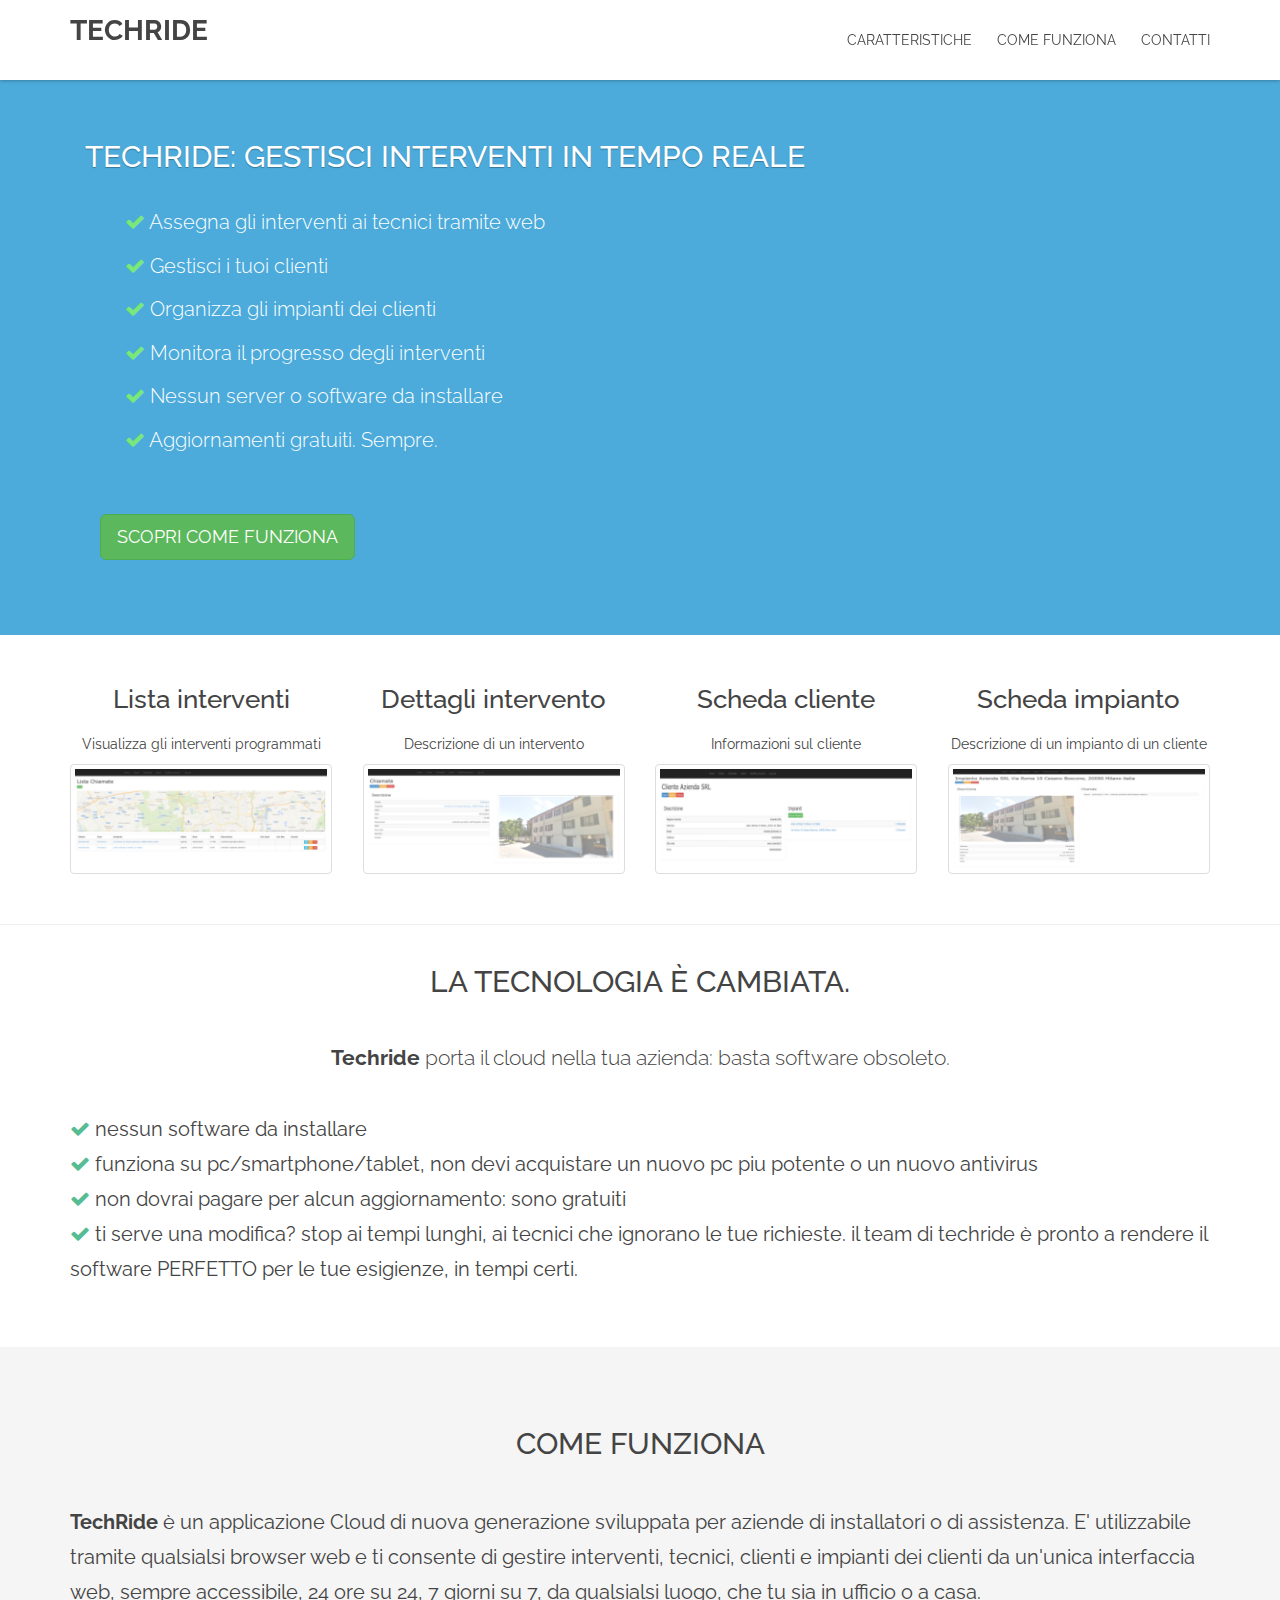
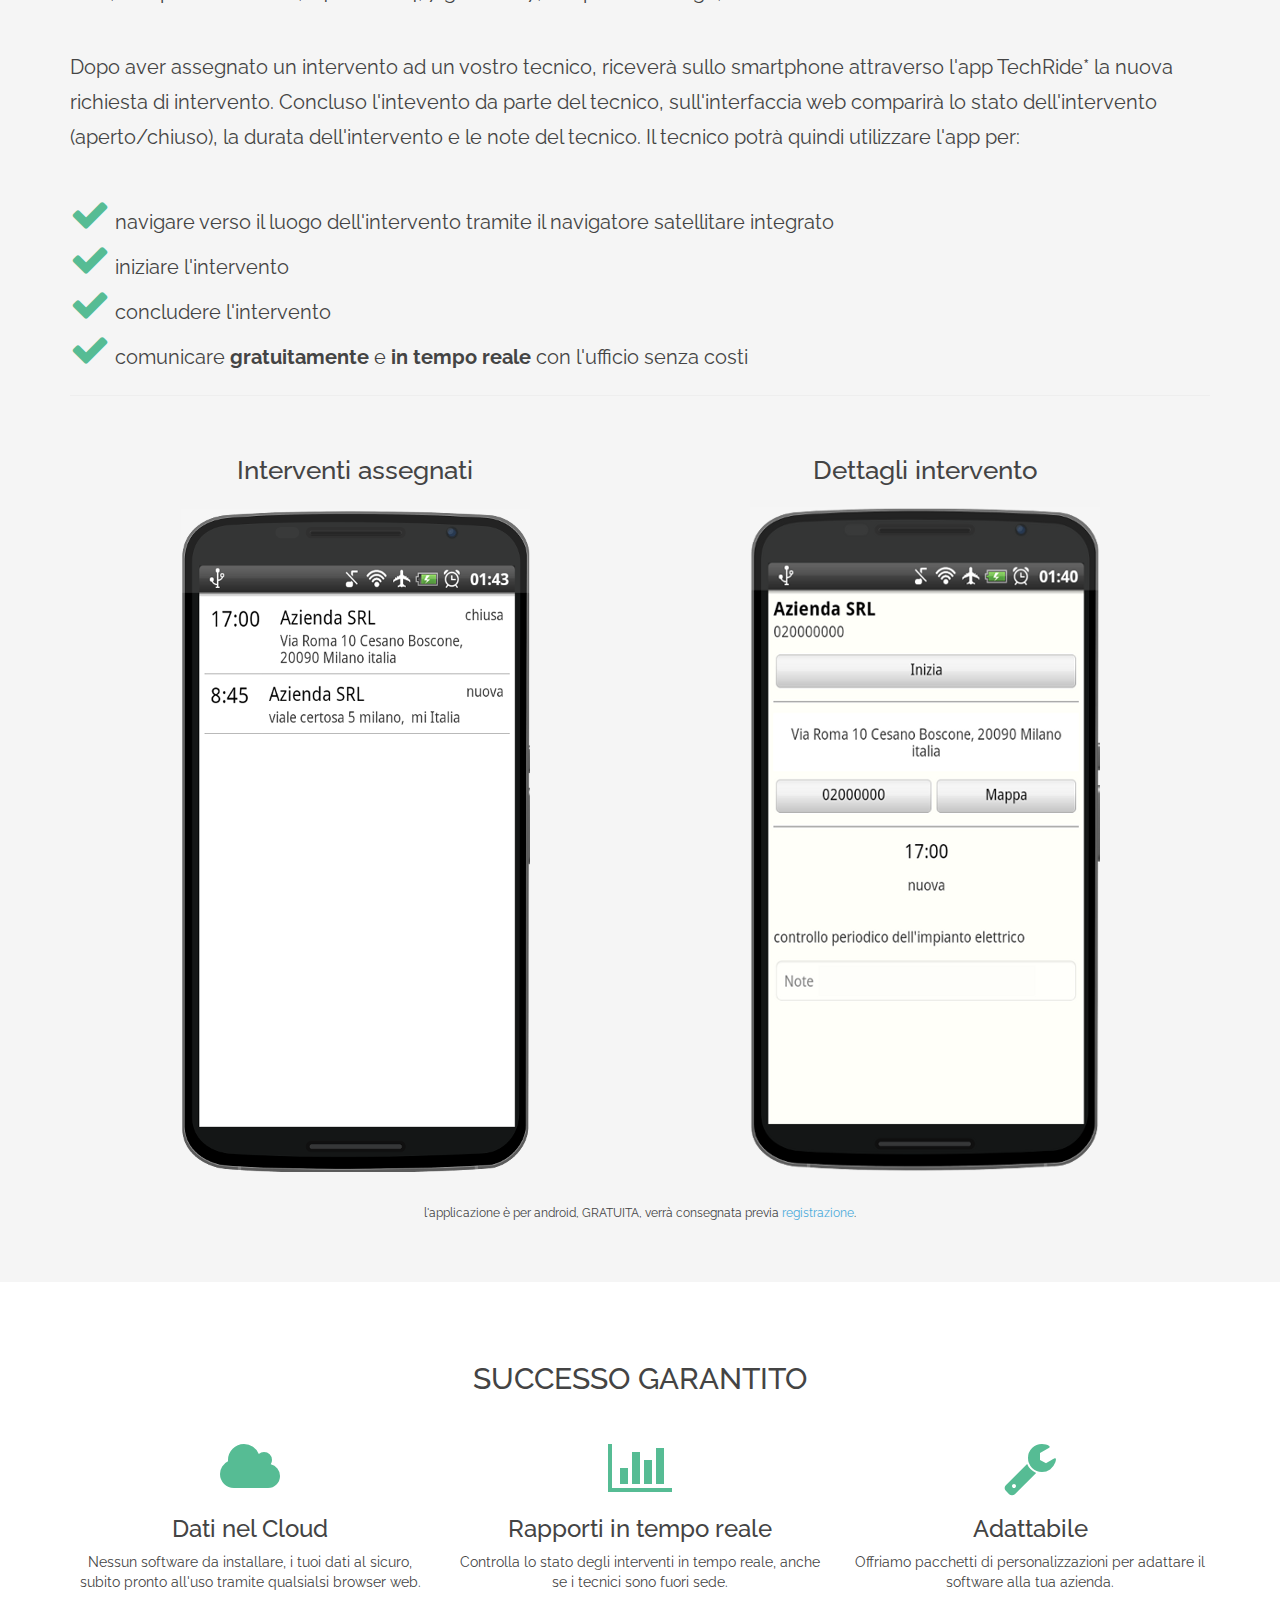
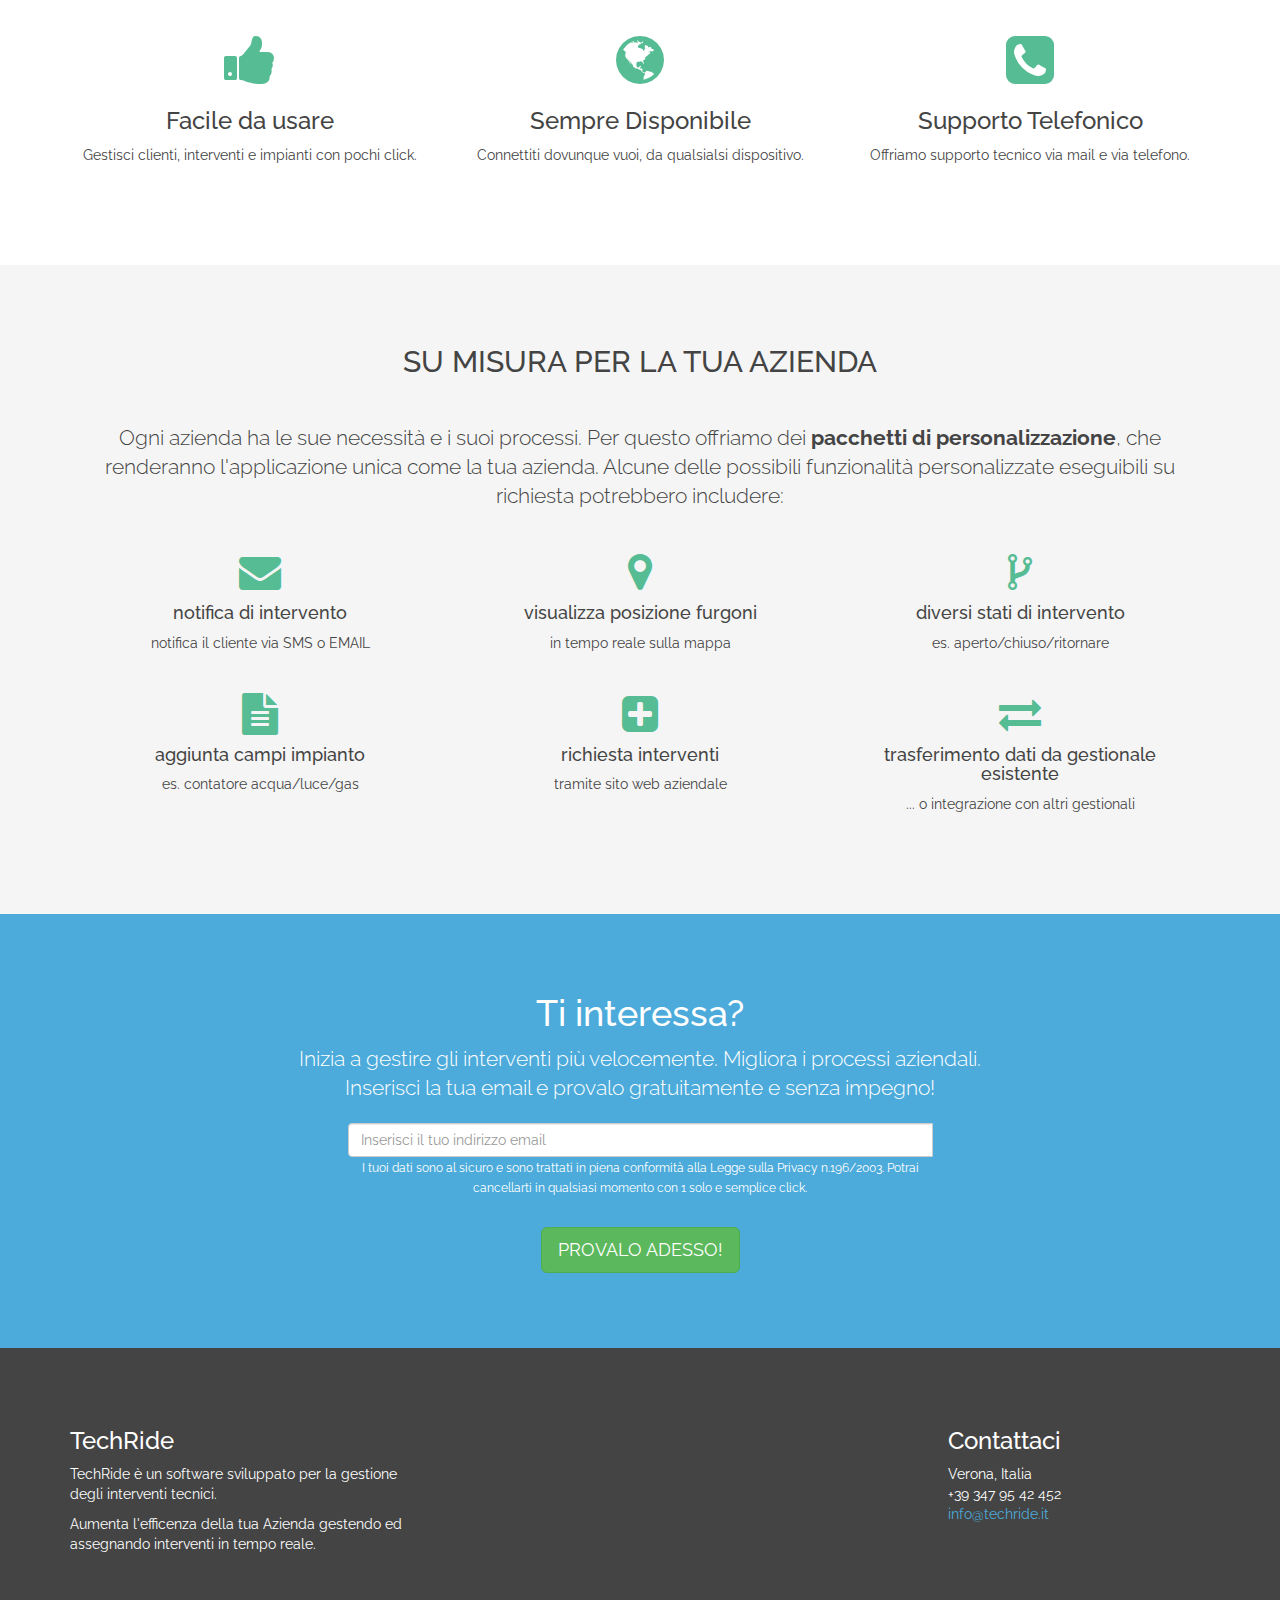
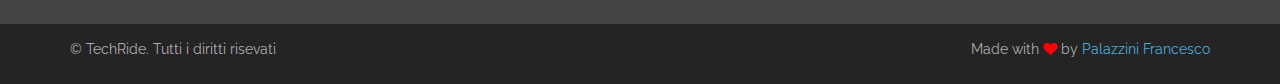
<file: index.html>
<!DOCTYPE html>
<html>
<head>
  <title>TechRide - software per installatori e tecnici</title>
  <!-- Meta -->
  <meta charset="utf-8">
  <meta name="viewport" content="width=device-width, initial-scale=1.0">
  <meta name="keywords" content="programma assistenze, programma gestione interventi, gestione interventi, gestione tecnici, programma gestione clienti, gestionale interventi">
  <meta name="description" content="Hai un'attivit&agrave; di assistenza tecnica o impiantistica? Sei un installatore? Techride &egrave; un software cloud per la gestione degli interventi tecnici e dei tuoi clienti.">
  <link rel="shortcut icon" href="favicon.ico">
  <link href='http://fonts.googleapis.com/css?family=Raleway' rel='stylesheet' type='text/css'>

  <link rel="stylesheet" href="https://maxcdn.bootstrapcdn.com/bootstrap/3.3.1/css/bootstrap.min.css">
  <script src="//oss.maxcdn.com/jquery/1.11.2/jquery.min.js"></script>
  <script src="//maxcdn.bootstrapcdn.com/bootstrap/3.3.1/js/bootstrap.min.js"></script>

  <!-- Plugins CSS -->

  <link href="assets/style.css" rel="stylesheet">
  <!--[if lt IE 9]>
  <script src="https://oss.maxcdn.com/libs/html5shiv/3.7.0/html5shiv.js"></script>
  <script src="https://oss.maxcdn.com/libs/respond.js/1.4.2/respond.min.js"></script>
  <![endif]-->

  <link href="assets/cookiecuttr.css" rel="stylesheet">
  <link href="assets/ekko-lightbox.min.css" rel="stylesheet">
  <link href="//maxcdn.bootstrapcdn.com/font-awesome/4.2.0/css/font-awesome.min.css" rel="stylesheet">
</head>

<body>
  <header class="header navbar-fixed-top">
    <div class="container">
      <h1 class="logo pull-left">
        <a href="/">
          <span class="logo-title">TechRide</span>
        </a>
      </h1>
      <nav class="main-nav navbar-right" role="navigation">
        <div class="navbar-header">
          <button class="navbar-toggle" type="button" data-toggle="collapse" data-target="#navbar-collapse">
            <span class="sr-only">Toggle navigation</span>
            <span class="icon-bar"></span>
            <span class="icon-bar"></span>
            <span class="icon-bar"></span>
          </button>
        </div>
        <div class="navbar-collapse collapse" id="navbar-collapse">
          <ul class="nav navbar-nav">
            <li class="active nav-item sr-only"><a class="scrollto" href="/">Home</a></li>
            <li class="nav-item"><a class="scrollto" href="#features">Caratteristiche</a></li>
            <li class="nav-item"><a class="scrollto" href="#how-it-works">Come funziona</a></li>
            <li class="nav-item last"><a class="scrollto" href="#contact">Contatti</a></li>
          </ul>
        </div>
      </nav>
    </div>
  </header>

  <section class="promo promo-top section">
    <div class="container">
      <div class="row">
        <div class="overview col-md-8 col-sm-12 col-xs-12">
          <h2 class="title">TechRide: gestisci interventi in tempo reale</h2>
          <ul class="summary">
            <li><i class="fa fa-check"></i> Assegna gli interventi ai tecnici tramite web</li>
            <li><i class="fa fa-check"></i> Gestisci i tuoi clienti</li>
            <li><i class="fa fa-check"></i> Organizza gli impianti dei clienti</li>
            <li><i class="fa fa-check"></i> Monitora il progresso degli interventi</li>
            <li><i class="fa fa-check"></i> Nessun server o software da installare</li>
            <li><i class="fa fa-check"></i> Aggiornamenti gratuiti. Sempre.</li>
          </ul>
          <div class="col-md-12">
            <a class="btn btn-lg btn-success" href="#how-it-works">SCOPRI COME FUNZIONA</a>
            <!--ul class="btn-group list-inline">
                              <li class="ios-btn"><a href="#">Download from the App Store</a></li>
                              <li class="android-btn"><a href="#">Get it from Google Play</a></li>
                          </ul-->
          </div>
        </div>
      </div>
    </div>
  </section><!--//promo-->

  <section id="screenshots" class="container gallery">
    <div class="row text-center margin-top screenshot">
      <div class="col-md-3 col-xs-6">
        <h4>Lista interventi</h4>
        <p>
          Visualizza gli interventi programmati
        </p>
        <a href="/screenshots/lista_chiamate.png" data-toggle="lightbox" data-title="Visualizza gli interventi programmati" data-footer="Lista interventi programmati." data-remote="screenshots/lista_chiamate.png" data-gallery="screenshots-gallery">
          <img src="screenshots/thumb_lista_chiamate.png" class="img-thumbnail img-responsive"  />
        </a>
      </div>

      <div class="col-md-3 col-xs-6">
        <h4>Dettagli intervento</h4>
        <p>
          Descrizione di un intervento
        </p>
        <a href="screenshots/descrizione_chiamata.png" data-toggle="lightbox" data-title="Dettagli intervento" data-footer="Lista interventi programmati. Da questa schermata si possono vedere a chi &egrave; assegnato, la data e ora dell'appuntamento. Il campo note, inizio, fine e durata verr&agrave; compilato automaticamente dall'app nello smartphone del tecnico." data-remote="screenshots/descrizione_chiamata.png" data-gallery="screenshots-gallery">
          <img src="screenshots/thumb_descrizione_chiamata.png" class="img-thumbnail img-responsive" />
        </a>
      </div>

      <div class="col-md-3 col-xs-6">
        <h4>Scheda cliente</h4>
        <p>
          Informazioni sul cliente
        </p>
        <a href="screenshots/pagina_cliente.png" data-toggle="lightbox" data-title="Scheda cliente" data-footer="Informazioni sul cliente, inclusi gli impianti del cliente. Con pochi click si possono visualizzare dettagli su interventi, clienti e impianti." data-remote="screenshots/pagina_cliente.png"  data-gallery="screenshots-gallery">
          <img src="screenshots/thumb_pagina_cliente.png" class="img-thumbnail img-responsive" />
        </a>
      </div>

      <div class="col-md-3 col-xs-6">
        <h4>Scheda impianto</h4>
        <p>
          Descrizione di un impianto di un cliente
        </p>
        <a href="screenshots/storico_chiamate_impianto.png" data-toggle="lightbox" data-title="Scheda impianto" data-footer="Visualizza le informazioni sull'impianto del cliente." data-remote="screenshots/storico_chiamate_impianto.png"  data-gallery="screenshots-gallery">
          <img src="screenshots/thumb_storico_chiamate_impianto.png" class="img-thumbnail img-responsive" />
        </a>
      </div>
    </div> <!-- /screenshot row -->
  </section>

  <hr />

  <section id="intro" class="margin-bottom">
    <div class="container">
      <div class="row">
        <div class="col-md-12">
          <h2 class="text-center">La tecnologia &egrave; cambiata.</h2>
          <p class="lead text-center"><b>Techride</b> porta il cloud nella tua azienda: basta software obsoleto.</p>

          <ul class="list-unstyled big-font">
            <li><i class="fa fa-check"></i> nessun software da installare</li>
            <li><i class="fa fa-check"></i> funziona su pc/smartphone/tablet, non devi acquistare un nuovo pc piu potente o un nuovo antivirus</li>
            <li><i class="fa fa-check"></i> non dovrai pagare per alcun aggiornamento: sono gratuiti</li>
            <li><i class="fa fa-check"></i> ti serve una modifica? stop ai tempi lunghi, ai tecnici che ignorano le tue richieste. il team di techride è pronto a rendere il software PERFETTO per le tue esigienze, in tempi certi.</li>
          </ul>


        </p>
      </div>
    </div>

  </div>
  </section>


  <section id="how-it-works" class="grey-bck big-margins">
    <div class="container">
      <div class="row text-center">
        <h2>Come Funziona</h2>
      </div>

      <div class="row screenshot gallery">
        <div class="col-md-12">
          <p class="big-font">
          <strong>TechRide</strong> &egrave; un applicazione Cloud di nuova generazione sviluppata per aziende di installatori o di assistenza. E' utilizzabile tramite qualsialsi browser web e ti consente di gestire interventi, tecnici, clienti e impianti dei clienti da un'unica interfaccia web,
          sempre accessibile, 24 ore su 24, 7 giorni su 7, da qualsialsi luogo, che tu sia in ufficio o a casa.
          </p>
        </div>

        <div class="col-md-12 margin-top">

          <p class="big-font">
          Dopo aver assegnato un intervento ad un vostro tecnico, ricever&agrave; sullo smartphone attraverso l'app TechRide* la nuova richiesta di intervento.
          Concluso l'intevento da parte del tecnico, sull'interfaccia web comparir&agrave; lo stato dell'intervento (aperto/chiuso), la durata dell'intervento e le note del tecnico.
          Il tecnico potr&agrave; quindi utilizzare l'app per:
          </p>


          <ul class="list-unstyled big-font">
            <li>
            <i class="fa fa-2x fa-check"></i> navigare verso il luogo dell'intervento tramite il navigatore satellitare integrato
            </li>

            <li>
            <i class="fa fa-2x fa-check"></i> iniziare l'intervento
            </li>

            <li>
            <i class="fa fa-2x fa-check"></i> concludere l'intervento
            </li>

            <li>
            <i class="fa fa-2x fa-check"></i> comunicare <strong>gratuitamente</strong> e <strong>in tempo reale</strong> con l'ufficio senza costi
            </li>

          </ul>

          <hr />

          <div class="col-md-4 col-md-offset-1 text-center margin-top">
            <h4>Interventi assegnati</h4>
            <a href="screenshots/app/app_after_lista_chiamate.png" data-toggle="lightbox" data-title="Interventi assegnati" data-remote="screenshots/app/app_after_lista_chiamate.png"  data-gallery="screenshots-gallery">
              <img src="screenshots/app/app_after_lista_chiamate.png" class="" />
            </a>
          </div>

          <div class="col-md-4 col-md-offset-2 text-center margin-top">
            <h4>Dettagli intervento</h4>
            <a href="screenshots/app/app_descrizione_chiamata.png" data-toggle="lightbox" data-title="Dettagli intervento" data-footer="Il tecnico potr&agrave; iniziare l'intervento. L'app invier&agrave; le informazioni inserite al servizio web in tempo reale." data-remote="screenshots/app/app_descrizione_chiamata.png"  data-gallery="screenshots-gallery">
              <img src="screenshots/app/app_descrizione_chiamata.png" class="" />
            </a>
          </div>

        </div> <!-- /md-12 -->

        <div class="col-md-12 margin-top text-center">
          <small>l'applicazione &egrave; per android, GRATUITA, verr&agrave; consegnata previa <a href="#call-to-action">registrazione</a>.</small>
        </div>
      </div>

    </div>
  </section>

  <section id="features" class="big-margins">
    <div class="container">
      <div class="row text-center">
        <h2>Successo Garantito</h2>

        <div class="col-lg-4">
          <i class="fa fa-4x fa-cloud"></i>
          <h3>Dati nel Cloud</h3>
          <p>Nessun software da installare, i tuoi dati al sicuro, subito pronto all'uso tramite qualsialsi browser web.</p>
        </div>
        <div class="col-lg-4">
          <i class="fa fa-4x fa-bar-chart"></i>
          <h3>Rapporti in tempo reale</h3>
          <p>Controlla lo stato degli interventi in tempo reale, anche se i tecnici sono fuori sede.</p>
        </div>
        <div class="col-lg-4">
          <i class="fa fa-4x fa-wrench"></i>
          <h3>Adattabile</h3>
          <p>Offriamo pacchetti di personalizzazioni per adattare il software alla tua azienda.</p>
        </div>
        <div class="col-lg-4">
          <i class="fa fa-4x fa-thumbs-up"></i>
          <h3>Facile da usare</h3>
          <p>Gestisci clienti, interventi e impianti con pochi click.</p>
        </div>
        <div class="col-lg-4">
          <i class="fa fa-4x fa-globe"></i>
          <h3>Sempre Disponibile</h3>
          <p>Connettiti dovunque vuoi, da qualsialsi dispositivo.</p>
        </div>
        <div class="col-md-4">
          <i class="fa fa-4x fa-phone-square"></i>
          <h3>Supporto Telefonico</h3>
          <p>Offriamo supporto tecnico via mail e via telefono.</p>
        </div>
      </div> <!-- /row -->

    </div> <!-- /container -->
  </div>
  </section>

  <section id="customization" class="section bg-blue-pattern white-text big-margins grey-bck">
    <div class="container">
      <div class="row text-center">
        <div class="col-lg-12">
          <div class="headline">
            <h2>Su misura per la tua Azienda</h2>
            <p class="lead">
              Ogni azienda ha le sue necessit&agrave; e i suoi processi.
              Per questo offriamo dei <strong>pacchetti di personalizzazione</strong>, che renderanno l'applicazione unica come la tua azienda.
              Alcune delle possibili funzionalit&agrave; personalizzate eseguibili su richiesta potrebbero includere:
            </p>
            <div class="col-md-4 col-xs-6">
              <i class="fa fa-3x fa-envelope"></i>
              <h4>notifica di intervento</h4>
              <p>
                notifica il cliente via SMS o EMAIL
              </p>
            </div>

            <div class="col-md-4 col-xs-6">
              <i class="fa fa-3x fa-map-marker"></i>
              <h4>visualizza posizione furgoni</h4>
              <p>
                in tempo reale sulla mappa
              </p>
            </div>

            <div class="col-md-4 col-xs-6">
              <i class="fa fa-3x fa-code-fork"></i>
              <h4>diversi stati di intervento</h4>
              <p>
                es. aperto/chiuso/ritornare
              </p>
            </div>

            <div class="col-md-4 col-xs-6">
              <i class="fa fa-3x fa-file-text"></i>
              <h4>aggiunta campi impianto</h4>
              <p>
                es. contatore acqua/luce/gas
              </p>
            </div>

            <div class="col-md-4 col-xs-6">
              <i class="fa fa-3x fa-plus-square"></i>
              <h4>richiesta interventi</h4>
              <p>
                tramite sito web aziendale
              </p>
            </div>

            <div class="col-md-4 col-xs-6">
              <i class="fa fa-3x fa-exchange"></i>
              <h4>trasferimento dati da gestionale esistente</h4>
              <p>
                ... o integrazione con altri gestionali
              </p>
            </div>

          </div>
        </div>
      </div>
    </div>
  </section>

  <section class="promo content_info">
    <div class="container">
      <div class="row">
        <div class="col-md-12 text-center">
          <h1>Ti interessa?</h1>
          <p class="lead">
          Inizia a gestire gli interventi pi&ugrave; velocemente. Migliora i processi aziendali.<br />
          Inserisci la tua email e provalo gratuitamente e senza impegno! <!-- per 30 giorni! -->
          </p>


          <i class="fa fa-2x fa-spinner fa-spin col-md-12 space" style="display:none;"></i>
          <div id="form_result" class="alert alert-dismissible alert-success col-md-12 space" role="alert" style="display:none;">
            <button type="button" class="close" data-dismiss="alert"><span aria-hidden="true">&times;</span><span class="sr-only">Close</span></button>
            <span class="message"></span>
          </div>

          <form action="https://11vlqrg5f3.execute-api.us-east-1.amazonaws.com/dev/send" data-async class="row" target="_blank" method="post">
            <div class="input-group col-md-6 col-md-offset-3 col-xs-12">
              <input class="form-control" placeholder="Inserisci il tuo indirizzo email" name="email" required="required" type="email">
              <small>I tuoi dati sono al sicuro e sono trattati in piena conformità alla Legge sulla Privacy n.196/2003. Potrai cancellarti in qualsiasi momento con 1 solo e semplice click.</small>
            </div>
            <input class="btn btn-lg btn-success margin-top" value="PROVALO ADESSO!" id="submit" type="submit">
          </form>
        </div>
      </div>
    </div>
  </section>


  <!--section id="call-to-action" class="big-margins grey-bck">
    <div class="container">
      <div class="row text-center">
        <h2>Prova Gratuita</h2>
        <p class="lead">
          Inserisci la tua email e ti contatteremo per attivarti una prova gratuita!
        </p>
        <div class="col-md-12">


        <i class="fa fa-2x fa-spinner fa-spin col-md-12 space" style="display:none;"></i>
        <div id="form_result" class="alert alert-dismissible alert-success col-md-12 space" role="alert" style="display:none;">
            <button type="button" class="close" data-dismiss="alert"><span aria-hidden="true">&times;</span><span class="sr-only">Close</span></button>
          <span class="message">Registrazione avvenuta, sarai ricontattato al pi&ugrave; presto!</span>
        </div>

          <form action="/contact" data-async class="row" target="_blank" method="post">

            <div class="input-group col-md-6 col-md-offset-3 col-xs-12">
              <span class="input-group-addon">
                <i class="fa fa-envelope"></i>
              </span>
              <input class="form-control" placeholder="Inserisci il tuo indirizzo email" name="email" required="required" type="email">
            </div>
            <input class="btn btn-success btn-lg margin-top" value="Provalo Gratuitamente!" id="submit" type="submit">
          </form>
          <small>I tuoi dati sono al sicuro e sono trattati in piena conformità alla Legge sulla Privacy n.196/2003. Potrai cancellarti in qualsiasi momento con 1 solo e semplice click.</small>
        </div>
      </div>
    </div>
  </section-->

  <section id="contact" class="footer footer-top big-margins">
    <div class="container">
      <div class="row">
        <!-- Footer Intro  -->
        <div class="col-md-4 col-xs-6">
          <h3>TechRide</h3>
          <p>TechRide &egrave; un software sviluppato per la gestione degli interventi tecnici.</p>
          <p>Aumenta l'efficenza della tua Azienda gestendo ed assegnando interventi in tempo reale.</p>
        </div>
        <!-- End Footer Intro  -->
        <!-- Contact Details  -->
        <div class="col-md-3 pull-right col-xs-6">
          <div class="contact-info">
            <h3>Contattaci</h3>
            <ul class="contact-list list-unstyled">
              <li><i class="icon-directions"></i> Verona, Italia</li>
              <li><i class="icon-call-in"></i> +39 347 95 42 452</li>
              <li><i class="icon-envelope-open"></i><a href="mailto:info@techride.it">info@techride.it</a></li>
            </ul>
          </div>
        </div>
        <!-- End Contact Details  -->

        <!-- Social Links ->
        <div class="col-sm-3">
        <h3>Stay in Touch!</h3>
        <p>Follow us on our social networks!</p>
        <ul class="social">
        <li class="facebook"> <a href="#"> <i class="fa fa-facebook"></i> </a> </li>
        <li class="twitter"> <a href="#"> <i class="fa fa-twitter"></i> </a> </li>
        <li class="google-plus"> <a href="#"> <i class="fa fa-google-plus"></i> </a> </li>
        <li class="linkedin"> <a href="#"> <i class="fa fa-linkedin"></i> </a> </li>
        <li class="youtube"> <a href="#"> <i class="fa fa-youtube-play"></i> </a> </li>
      </ul>
    </div>
    <!-End Social Links  -->
  </div>
  </div>
  </section>

  <footer class="">
    <div class="container">
      <div class="row">
        <div class="col-lg-6 col-xs-6 pull-left">
          <p>&copy; TechRide. Tutti i diritti risevati</p>
        </div>
        <div class="col-lg-6 col-xs-6 pull-right text-right">
          <p class="copyright">Made with <i class="fa fa-heart red"></i> by <a href="http://www.palazzinifrancesco.com">Palazzini Francesco</a></p>
        </div>
      </div>
    </div>
  </footer>

  <script>
    (function(i,s,o,g,r,a,m){i['GoogleAnalyticsObject']=r;i[r]=i[r]||function(){
     (i[r].q=i[r].q||[]).push(arguments)},i[r].l=1*new Date();a=s.createElement(o),
     m=s.getElementsByTagName(o)[0];a.async=1;a.src=g;m.parentNode.insertBefore(a,m)
     })(window,document,'script','//www.google-analytics.com/analytics.js','ga');

    ga('create', 'UA-58711073-1', 'auto');
    ga('require', 'displayfeatures');
    ga('send', 'pageview');
  </script>

  <script src="assets/ekko-lightbox.min.js"></script>
  <script src="assets/jquery.cookie.js"></script>
  <script src="assets/jquery.cookiecuttr.js"></script>

  <script>
  $(document).ready(function(){
    $(document).delegate('*[data-toggle="lightbox"]', 'click', function(event) {
      event.preventDefault();
      $(this).ekkoLightbox({
        gallery_parent_selector: '.gallery',
      });
    });

    $("form[data-async]").submit(function(event) {
      $('.fa-spinner').show('slow');
      var email = $("input[name='email']")[0].value;
      obj = {"customer_email": email}
      $.ajax({
        type: "POST",
        url: $(this).attr('action'),
        dataType: 'json',
        contentType: "application/json",
        crossDomain: true,
        data: JSON.stringify(obj), // serializes the form's elements.
        success: function(data){
          $('#form_result').addClass('alert-success');
          $('#form_result').find('.message').html("Grazie! Ricever&agrave; a breve una email di conferma.");
          $('.fa-spinner').hide('slow');
          $('#form_result').show('slow');
        },
        error: function(data){
          $('#form_result').addClass('alert-warning');
          $('#form_result').find('.message').html("Non &egrave; stato possibile soddisfare la richiesta. Chamaci al <b>347 9542452</b>");
          $('.fa-spinner').hide('slow');
          $('#form_result').show('slow');
          console.log(data);
        }
      });
      
      $('.fa-spinner').hide('slow');
      $('#form_result').show('slow');
      event.preventDefault();
    });

  })
  </script>
  <script>
    $(document).ready(function () {
      $.cookieCuttr({
        cookieAcceptButtonText: "Accetta",
        cookieAnalyticsMessage: "Usiamo i cookie per tracciare i visitatori, non salviamo dettagli personali."
      });
    });
  </script>
</body>
</html>
</file>
<file: assets/style.css>
body {
  font-family: 'Raleway', arial, sans-serif;
  color: #444444;
}

#thank-you{
  padding: 100px 0;
  background: #4CABDB;
  color: #fff;
  font-size: 24px;
}

a {
  color: #4CABDB;
  -webkit-transition: all 0.4s ease-in-out;
  -moz-transition: all 0.4s ease-in-out;
  -ms-transition: all 0.4s ease-in-out;
  -o-transition: all 0.4s ease-in-out;
}
a:hover {
  text-decoration: none;
  color: #56bc94;
}
.btn {
  -webkit-transition: all 0.4s ease-in-out;
  -moz-transition: all 0.4s ease-in-out;
  -ms-transition: all 0.4s ease-in-out;
  -o-transition: all 0.4s ease-in-out;
}
.btn .fa {
  color: #fff;
  margin-right: 5px;
}

.form-control:focus {
  border-color: #56bc94;
}

.header {
  padding: 15px 0;
  background: #fff;
  z-index: 9999;
  -webkit-box-shadow: 0 0 4px rgba(0, 0, 0, 0.4);
  -moz-box-shadow: 0 0 4px rgba(0, 0, 0, 0.4);
  box-shadow: 0 0 4px rgba(0, 0, 0, 0.4);
}
.header h1.logo {
  margin-top: 0;
  margin-bottom: 0;
  text-transform: uppercase;
  font-weight: bold;
  font-size: 28px;
  max-height: 50px;
}
.header h1.logo a {
  color: #444444;
  -webkit-transition: none;
  -moz-transition: none;
  -ms-transition: none;
  -o-transition: none;
}
.header h1.logo a img {
  margin-right: 5px;
  max-height: 50px;
}
.header h1.logo .logo-title {
  vertical-align: middle;
}
.header .main-nav button {
  background: #4CABDB;
  color: #fff !important;
  -webkit-border-radius: 4px;
  -moz-border-radius: 4px;
  -ms-border-radius: 4px;
  -o-border-radius: 4px;
  border-radius: 4px;
  -moz-background-clip: padding;
  -webkit-background-clip: padding-box;
  background-clip: padding-box;
}
.header .main-nav button:focus {
  outline: none;
}
.header .main-nav button .icon-bar {
  background-color: #fff;
}
.header .main-nav .nav .nav-item {
  font-weight: normal;
  text-transform: uppercase;
  margin-right: 5px;
}
.header .main-nav .nav .nav-item.active a {
  color: #56bc94;
  background: none;
}
.header .main-nav .nav .nav-item a {
  color: #444444;
  -webkit-transition: none;
  -moz-transition: none;
  -ms-transition: none;
  -o-transition: none;
  font-size: 14px;
  padding: 15px 10px;
}
.header .main-nav .nav .nav-item a:hover {
  color: #4CABDB;
  background: none;
}
.header .main-nav .nav .nav-item a:focus {
  outline: none;
  background: none;
}
.header .main-nav .nav .nav-item a:active {
  outline: none;
  background: none;
}
.header .main-nav .nav .nav-item.active {
  color: #56bc94;
}
.header .main-nav .nav .nav-item.last {
  margin-right: 0;
}

.footer {
  background: #444444;
  color: #fff;
  padding: 15px 0;
}
.footer .copyright {
  color: #b3b3b3;
  margin-right: 15px;
}
.footer .links {
  margin-bottom: 0;
}
.footer .links a {
  color: #808080;
}
.footer .links a:hover {
  color: #56bc94;
}

.promo {
  color: #FFF;
  padding: 60px 0px;
}

@media (min-width: 1285px) {
  .promo-top{
    background: url("overview-2.png") no-repeat scroll right center / contain rgb(43, 139, 187) !important;
  }

  .promo{
    background: rgb(43, 139, 187);
  }
}

@media (max-width: 1284px) {
  .promo{
    background: rgb(76, 171, 219);
  }
}

.promo .container {
  padding-bottom: 15px;
}

.promo .overview {
  margin-top: 60px;
  padding-left: 30px;
  padding-right: 30px;
}
.promo .overview h2 {
  font-size: 30px;
  margin-bottom: 35px;
  text-shadow: 0 1px 1px rgba(0, 0, 0, 0.3);
}
.promo .overview .summary {
  margin-bottom: 60px;
}
.promo .overview .summary li {
  margin-bottom: 15px;
  list-style: none;
  font-size: 20px;
  font-weight: 300;
}

.promo .overview .summary li .fa {
  color: #79E779;
}

/* Extra small devices (phones, less than 768px) */
@media (max-width: 767px) {
  .promo .overview .summary li {
    font-size: 18px;
  }
  .promo .overview {
    text-align: center;
  }
}

/* Small devices (tablets, 768px and up) */
@media (min-width: 768px) {
  .promo .overview {
    text-align: center;
  }
  .header .main-nav .nav .nav-item a {
    padding: 15px 10px;
  }
}
/* Medium devices (desktops, 992px and up) */
@media (min-width: 992px) {
  .promo .overview {
    text-align: left;
  }
  .modal-lg {
    width: 780px;
  }
}

/* Large devices (large desktops, 1200px and up) */

.content_info {
    position: relative;
    width: 100%;
    overflow: hidden;
}

.bg_video {
    position: absolute;
    top: 0px;
    left: 0px;
    min-width: 100%;
}
audio, canvas, progress, video {
    display: inline-block;
    vertical-align: baseline;
}


h2{margin-bottom:45px;text-transform:uppercase;}

#features p, #customization p{margin-bottom:40px;}
.grey-bck{background: #F5F5F5;}

.big-margins{padding: 60px 0;}
footer{background:#242424;color: #ADADAD;padding: 15px 0;}

.margin-top{margin-top:30px;}

.fa{
  color: #56bc94;
}

.fa:hover{
  color: #4CABDB;
}

.red{color: red;}

.big-font{font-size: 20px;line-height: 3.5rem;}
ul.big-font{margin-top: 40px;}

.screenshot h4{font-size:26px;margin-bottom: 20px;}
.screenshot img{text-align:center;}

section#screenshots{margin-top:10px;margin-bottom:50px;}
.ekko-lightbox{z-index:9999;}
.margin-bottom{margin-bottom: 50px;}
</file>
<file: assets/cookiecuttr.css>
/* To be used with cookieCuttr by Chris Wharton (http://cookiecuttr.com) */

.cc-cookies { position:fixed; width: 100%; left: 0; bottom: 0; padding: 0.5em 5%; background: #565656; background: rgba(86,86,86,0.95); color: #fff; font-size: 13px; font-weight: 700; text-shadow: 0 -1px 0 rgba(0,0,0,0.35); z-index: 99999; text-align: center; color: #fff; }
.cc-cookies a, .cc-cookies a:hover { color: #fff; text-decoration: underline; }
.cc-cookies a:hover { text-decoration: none; }
.cc-overlay { height: 100%; padding-top: 25%; }
.cc-cookies-error { float: left; width: 90%; text-align: center; margin: 1em 0 2em 0; background: #fff; padding: 2em 5%; border: 1px solid #ccc; font-size: 18px; color: #333; }
.cc-cookies a.cc-cookie-accept, .cc-cookies-error a.cc-cookie-accept, .cc-cookies a.cc-cookie-decline, .cc-cookies-error a.cc-cookie-decline, .cc-cookies a.cc-cookie-reset { display: inline-block; color: #fff; text-decoration: none; background: #7DAF3B; padding: 0.5em 0.75em; border-radius: 3px; box-shadow: 0 0 2px rgba(0,0,0,0.25); text-shadow: 0 -1px 0 rgba(0,0,0,0.35); -o-transition: background 0.5s ease-in; -webkit-transition: background 0.25s ease-in; -moz-transition: background 0.25s ease-in; }
.cc-cookies a.cc-cookie-decline, .cc-cookies-error a.cc-cookie-decline { background: #af3b3b; margin-left: 0.5em; }
.cc-cookies a.cc-cookie-reset { background: #f15b00; }
.cc-cookies a:hover.cc-cookie-accept, .cc-cookies-error a:hover.cc-cookie-accept, .cc-cookies a:hover.cc-cookie-decline, .cc-cookies-error a:hover.cc-cookie-decline, .cc-cookies a:hover.cc-cookie-reset  { background: #000; -o-transition: background 0.5s ease-in; -webkit-transition: background 0.25s ease-in; -moz-transition: background 0.25s ease-in; }
.cc-cookies-error a.cc-cookie-accept, .cc-cookies-error a.cc-cookie-decline { display: block; margin-top: 1em; }
.cc-cookies.cc-discreet { width: auto; padding: 0.5em 1em; left: auto; top: auto; }
.cc-cookies.cc-discreet a.cc-cookie-reset { background: none; text-shadow: none; padding: 0; text-decoration: underline; }
.cc-cookies.cc-discreet a:hover.cc-cookie-reset { text-decoration: none; }

@media screen and (max-width: 768px) {
.cc-cookies a.cc-cookie-accept, .cc-cookies a.cc-cookie-decline, .cc-cookies a.cc-cookie-reset { display: block; margin: 1em 0; }
}

@media screen and (max-width: 480px) {
.cc-cookies { position: relative; float: left; }
}
</file>
